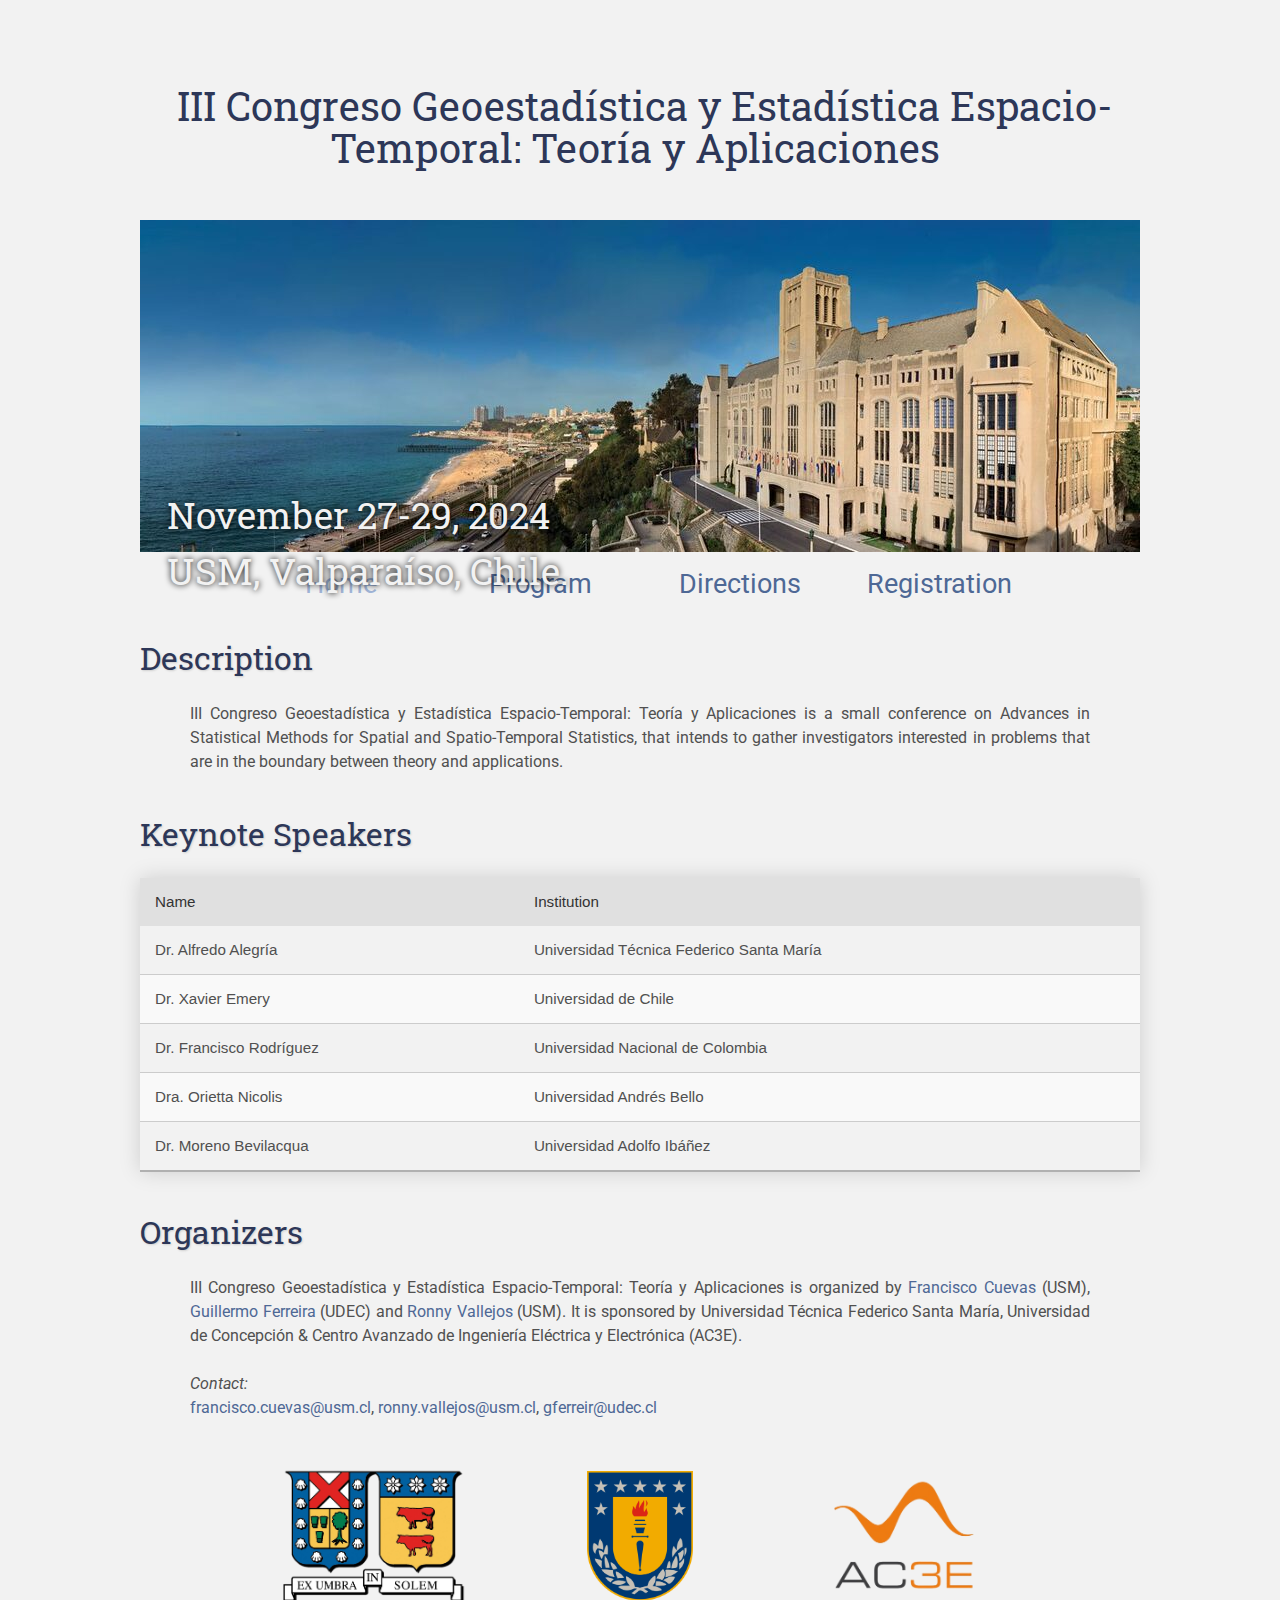
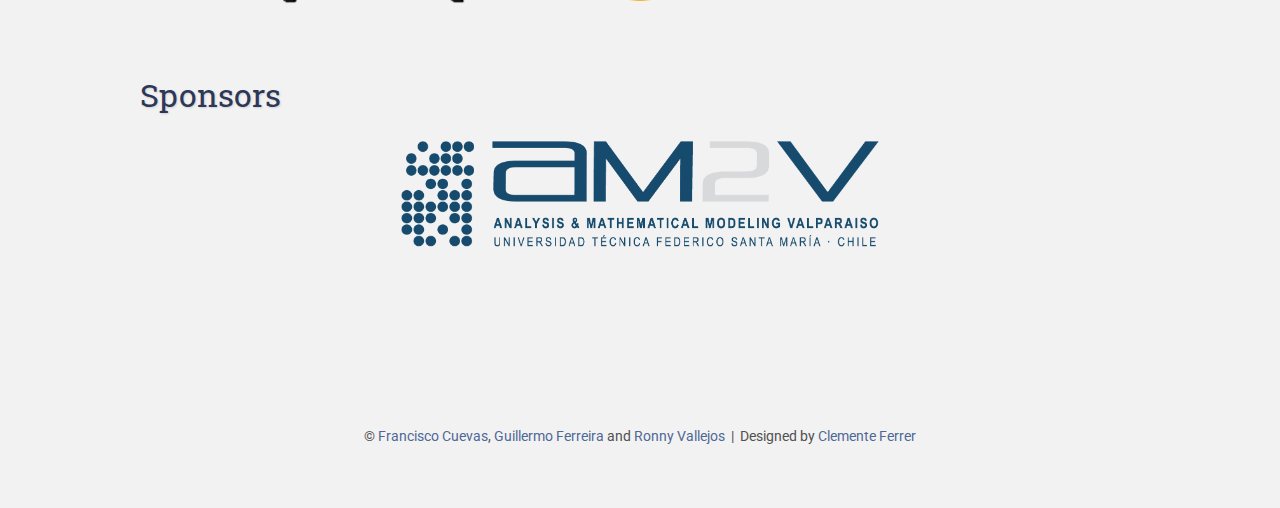
<file: index.html>
<!DOCTYPE html>
<html lang='en'>

<head>
    <base href=".">
    <link rel="shortcut icon" type="image/png" href="assets/ac3e-logo-small.png"/>
    <link rel="stylesheet" type="text/css" media="all" href="assets/main.css"/>
    <meta name="description" content="III Congreso Geoestadística y Estadística Espacio-Temporal: Teoría y Aplicaciones">
    <meta name="resource-type" content="document">
    <meta name="distribution" content="global">
    <meta name="KeyWords" content="Conference">
    <title>III Congreso Geoestadística y Estadística Espacio-Temporal: Teoría y Aplicaciones</title>
    <style>
        .top-left {
            position: absolute;
            top: -20px; /* Ajuste este valor como sea necesario */
            left: 50%;
            transform: translateX(-50%);
            color: #fff; /* o cualquier color que prefiera */
            text-shadow: 2px 2px 4px rgba(0,0,0,0); /* Sombra para mejorar la legibilidad */
            text-align: center;
            width: 100%; /* Puede ajustar este valor o eliminarlo si no es necesario */
        }
        
        .top-left .title1 {
            font-size: 2.5rem; /* Cambiar al tamaño de fuente deseado */
            background-color: rgba(0,0,0,0); /* Fondo semi-transparente */
            padding: 10px;
            display: inline; /* Asegúrese de que el fondo se ajuste al contenido del texto */
        }

        .banner, .banner::before, .banner::after, .container::before, .container::after {
            border: none; /* Elimina los bordes */
            background: none; /* Elimina los fondos */
            box-shadow: none; /* Elimina las sombras de caja */
        }
        
        /* Esconde explícitamente cualquier pseudo-elemento que pueda estar añadiendo la franja */
        .banner::before, .banner::after, .container::before, .container::after {
            content: none;
        }

        .no-underline a {
            text-decoration: none; /* Quita el subrayado */
        }

        /* Estilos específicos para la tabla de Keynote Speakers */
        .keynote-speakers-table {
            width: 100%;
            border-collapse: collapse;
            margin: 20px 0;
            font-family: 'Arial', sans-serif;
            font-size: 0.95em;
            min-width: 400px;
            box-shadow: 0 0 20px rgba(0, 0, 0, 0.15);
        }

        .keynote-speakers-table th,
        .keynote-speakers-table td {
            padding: 12px 15px;
        }

        .keynote-speakers-table thead tr {
            background-color: #e0e0e0; /* Un gris claro */
            color: #333; /* Un color de texto oscuro para contraste */
            text-align: left;
        }

        .keynote-speakers-table tbody tr {
            border-bottom: 1px solid #cccccc;
        }

        .keynote-speakers-table tbody tr:nth-of-type(even) {
            background-color: #f9f9f9; /* Un tono aún más claro de gris para las filas alternas */
        }

        .keynote-speakers-table tbody tr:last-of-type {
            border-bottom: 2px solid #b0b0b0; /* Un gris medio para el borde inferior de la última fila */
        }

        .keynote-speakers-table tbody tr:hover {
            background-color: #f1f1f1; /* Un tono de gris para el efecto hover */
            cursor: pointer;
        }

        .texto-justificado {
            text-align: justify;
            text-justify: inter-word; /* Esto asegura una mejor distribución de los espacios entre palabras. */
        }

        .banner img {
            margin-top: 160px; /* Agrega espacio arriba de la imagen */
        }
        
    </style>
</head>

<body>

    <div class="banner">
        <img src="assets/usm_view.jpg" alt="Conference Template Banner">
        <div class="top-left">
            <span class="title1">III Congreso Geoestadística y Estadística Espacio-Temporal: Teoría y Aplicaciones</span>
        </div>
        <div class="top-left2">
            November 27-29, 2024 <br> USM, Valparaíso, Chile.
        </div>
    </div>

    <table class="navigation">
        <tr>
            <td class="navigation">
                <a class="current" title="Conference Home Page" href=".">Home</a>
            </td>
            <td class="navigation">
                <a title="Conference Program" href="program">Program</a> 
            </td>
            <td class="navigation">
                <a title="Directions to the Conference" href="directions">Directions</a>
            </td>
             <td class="navigation">
                <a title="Conference Program" href="registration">Registration</a> 
            </td>
        </tr>
    </table>

    <h2>Description</h2>

    <p class="texto-justificado">
        III Congreso Geoestadística y Estadística Espacio-Temporal: Teoría y Aplicaciones is a small conference on Advances in Statistical Methods for Spatial and Spatio-Temporal Statistics, that intends to gather investigators interested in problems that are in the boundary between theory and applications.
    </p>

    <p>
    <h2>Keynote Speakers</h2>

    <table class="keynote-speakers-table">
        <thead>
            <tr>
                <th>Name</th>
                <th>Institution</th>
            </tr>
        </thead>
        <tbody>
            <tr>
                <td>Dr. Alfredo Alegría</td>
                <td>Universidad Técnica Federico Santa María</td>
            </tr>
            <tr>
                <td>Dr. Xavier Emery</td>
                <td>Universidad de Chile</td>
            </tr>
            <tr>
                <td>Dr. Francisco Rodríguez</td>
                <td>Universidad Nacional de Colombia</td>
            </tr>
            <!-- <tr>
                <td>Dr. Christian Caamaño</td>
                <td>Universidad del Bío-Bío</td>
            </tr>-->
            <tr>
                <td>Dra. Orietta Nicolis</td>
                <td>Universidad Andrés Bello</td>
            </tr>
            <tr>
                <td>Dr. Moreno Bevilacqua</td>
                <td>Universidad Adolfo Ibáñez</td>
            </tr>
            <!-- Agrega más filas según sea necesario -->
        </tbody>
    </table>      
        
    <h2>Organizers</h2>
    </p>
    <p class="no-underline texto-justificado">
        III Congreso Geoestadística y Estadística Espacio-Temporal: Teoría y Aplicaciones is organized by  
        <a href="https://fcocuevas87.github.io/">Francisco Cuevas</a> (USM), 
        <a href="https://guillermoferreiracabezas.wordpress.com//">Guillermo Ferreira</a> (UDEC) and 
        <a href="https://rvallejos.mat.utfsm.cl/">Ronny Vallejos</a> (USM). 
        It is sponsored by Universidad Técnica Federico Santa María, Universidad de Concepción & Centro Avanzado de Ingeniería Eléctrica y Electrónica (AC3E).
        <br><br>
        <em>Contact:</em> <br>
        <a href="francisco.cuevas@usm.cl">francisco.cuevas@usm.cl</a>, 
        <a href="ronny.vallejos@usm.cl">ronny.vallejos@usm.cl</a>, 
        <a href="gferreir@udec.cl">gferreir@udec.cl</a>
    </p>


    <table class="sponsors">
        <tr>
            <td class="sponsor">
                <a href="https://www.mat.utfsm.cl/">
                    <img src="assets/Logo_UTFSM (1).png" alt="First Sponsor Name" style="width: 70%">
                </a>
            </td>
            <td class="sponsor">
                <a href="https://estadistica.udec.cl//">
                    <img src="assets/udec.png" alt="Second Sponsor Name" style="width: 40%">
                </a>
            </td>
            <td class="sponsor">
                <a href="https://ac3e.usm.cl/index/">
                    <img src="assets/AC3E-logo-big-removebg-preview.png" alt="Third Sponsor Name" style="width: 80%">
                </a>
            </td>
        </tr>
    </table>
    <h2>Sponsors</h2>
    <table class="sponsors">
        <tr>
            <td class="sponsor">
                <a href="https://am2v.cl/site/">
                    <img src="assets/am2v_logo.png" alt="Second Sponsor Name" style="width: 60%">
                </a>
            </td>
        </tr>
    </table>

    <footer>
        &copy; <a href="https://fcocuevas87.github.io/"> Francisco Cuevas</a>, <a href="https://guillermoferreiracabezas.wordpress.com//"> Guillermo Ferreira</a> and <a href="https://rvallejos.mat.utfsm.cl/"> Ronny Vallejos</a>
        &nbsp;|&nbsp; Designed by <a href="https://cl.linkedin.com/in/clemente-ferrer-5044a8195"> Clemente Ferrer</a>
    </footer>

</body>
</html>
</file>
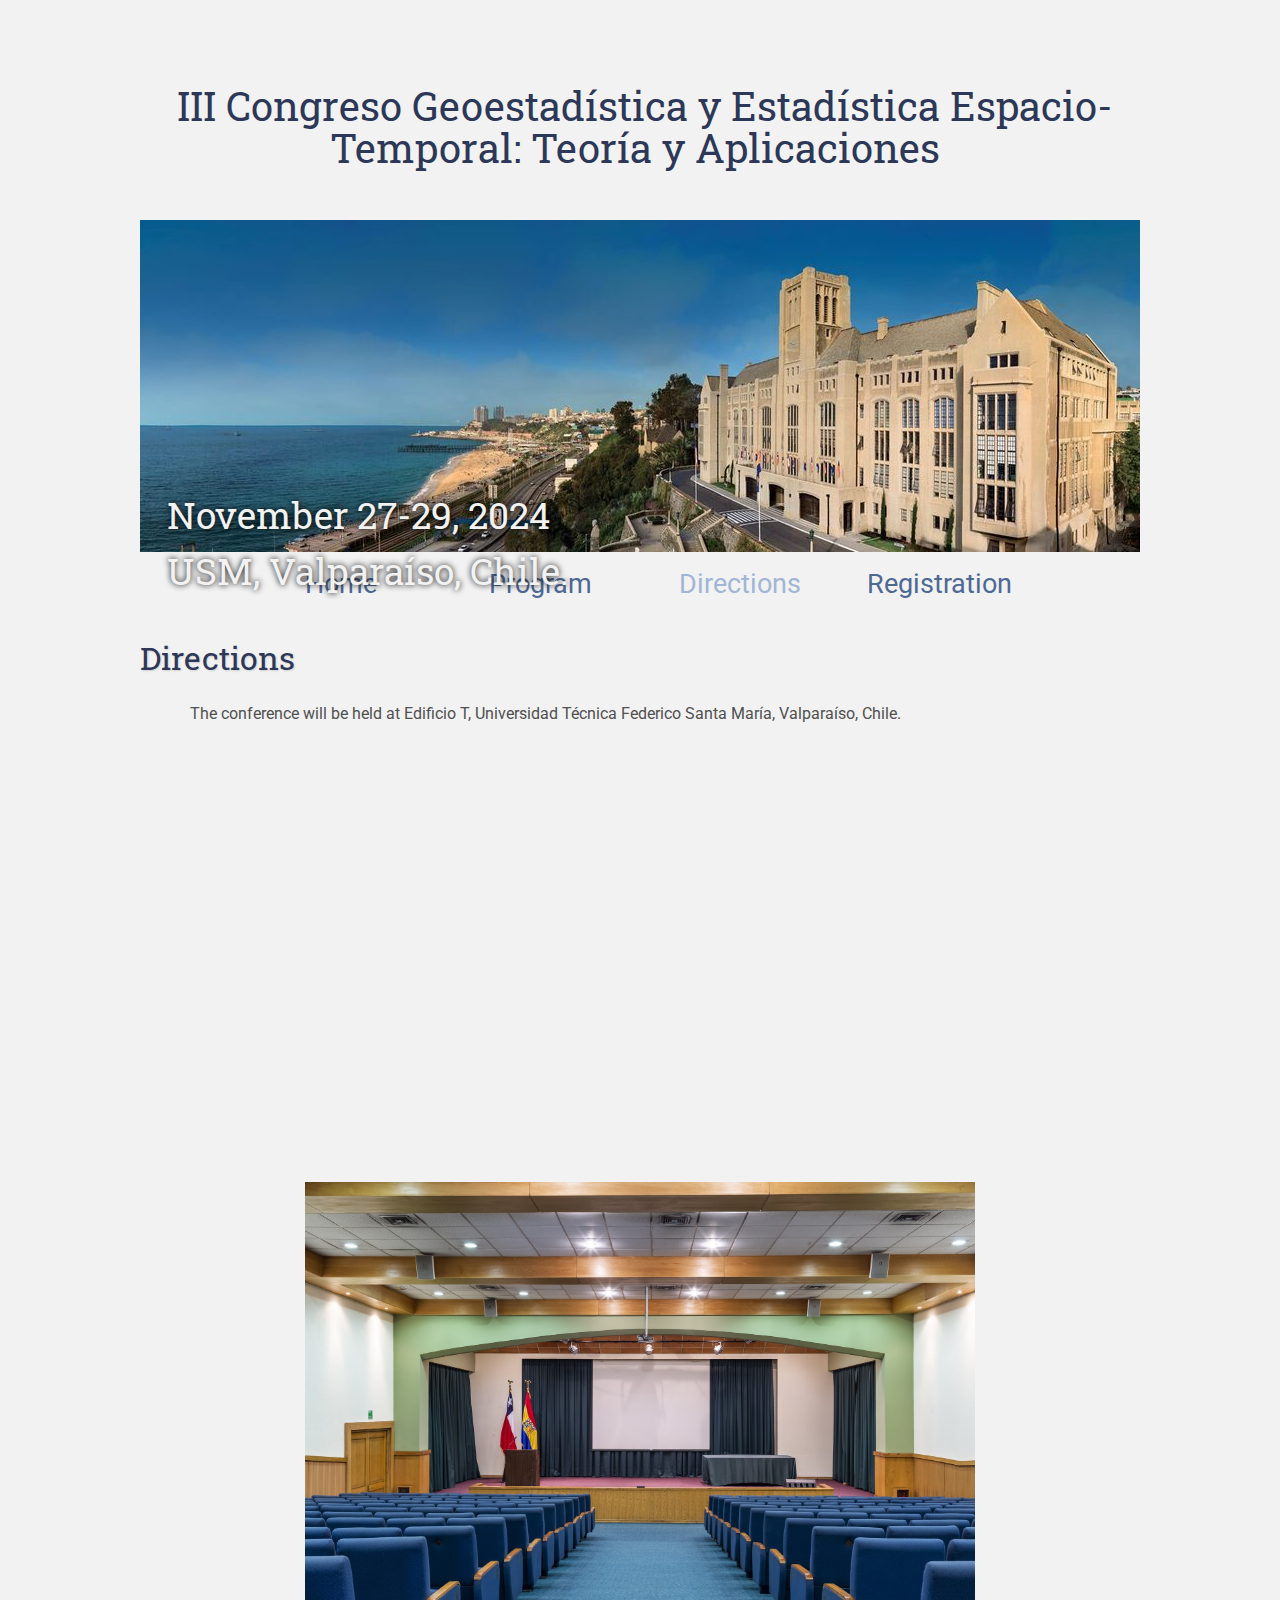
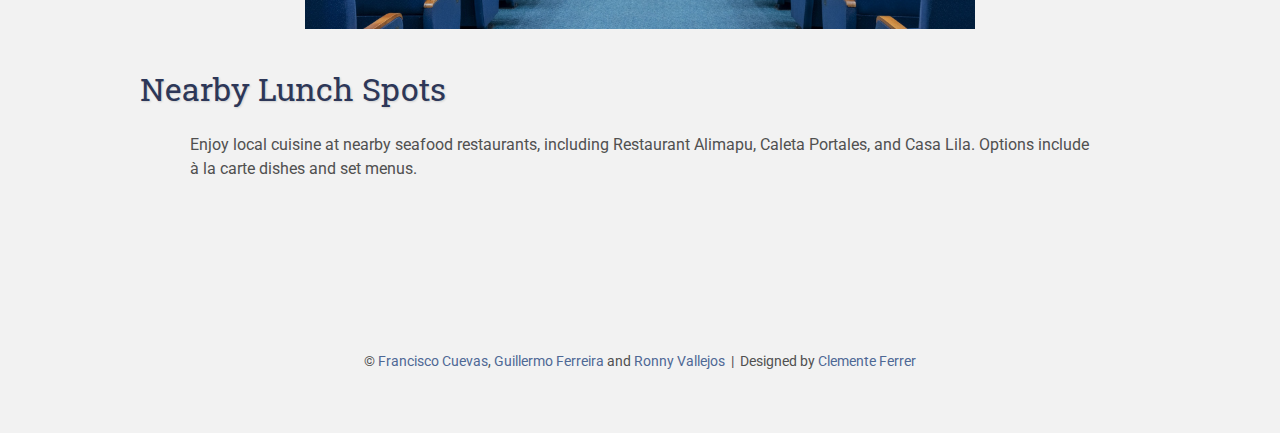
<file: directions/index.html>
<!DOCTYPE html>
<html lang='en'>

<head>
    <base href="..">
    <link rel="shortcut icon" type="image/png" href="assets/ac3e-logo-small.png"/>
    <link rel="stylesheet" type="text/css" media="all" href="assets/main.css"/>
    <meta name="description" content="III Congreso Geoestadística y Estadística Espacio-Temporal: Teoría y Aplicaciones">
    <meta name="resource-type" content="document">
    <meta name="distribution" content="global">
    <meta name="KeyWords" content="Conference">
    <title>III Congreso Geoestadística y Estadística Espacio-Temporal: Teoría y Aplicaciones</title>
    <style>
        .top-left {
            position: absolute;
            top: -20px; /* Ajuste este valor como sea necesario */
            left: 50%;
            transform: translateX(-50%);
            color: #fff; /* o cualquier color que prefiera */
            text-shadow: 2px 2px 4px rgba(0,0,0,0); /* Sombra para mejorar la legibilidad */
            text-align: center;
            width: 100%; /* Puede ajustar este valor o eliminarlo si no es necesario */
        }
        
        .top-left .title1 {
            font-size: 2.5rem; /* Cambiar al tamaño de fuente deseado */
            background-color: rgba(0,0,0,0); /* Fondo semi-transparente */
            padding: 10px;
            display: inline; /* Asegúrese de que el fondo se ajuste al contenido del texto */
        }

        .banner, .banner::before, .banner::after, .container::before, .container::after {
            border: none; /* Elimina los bordes */
            background: none; /* Elimina los fondos */
            box-shadow: none; /* Elimina las sombras de caja */
        }
        
        /* Esconde explícitamente cualquier pseudo-elemento que pueda estar añadiendo la franja */
        .banner::before, .banner::after, .container::before, .container::after {
            content: none;
        }

        .banner img {
            margin-top: 160px; /* Agrega espacio arriba de la imagen */
        }
        
    </style>
</head>

<body>

    <div class="banner">
        <img src="assets/usm_view.jpg" alt="Conference Template Banner">
        <div class="top-left">
            <span class="title1">III Congreso Geoestadística y Estadística Espacio-Temporal: Teoría y Aplicaciones</span>
        </div>
        <div class="top-left2">
            November 27-29, 2024 <br> USM, Valparaíso, Chile.
        </div>
    </div>

    <table class="navigation">
        <tr>
            <td class="navigation">
                <a title="Conference Home Page" href=".">Home</a>
            </td>
            <td class="navigation">
                <a title="Conference Program" href="program">Program</a> 
            </td>
            <td class="navigation">
                <a class="current" title="Directions to the Conference" href="directions">Directions</a>
            </td>
            <td class="navigation">
                <a title="Registration" href="registration">Registration</a> 
            </td>
        </tr>
    </table>

    <h2>Directions</h2>
    <p>
        The conference will be held at Edificio T, Universidad Técnica Federico Santa María, Valparaíso, Chile.
    </p>

    <iframe class="directions"src="https://www.google.com/maps/embed?pb=!1m18!1m12!1m3!1d3344.8110454549546!2d-71.60009492432656!3d-33.03510827355677!2m3!1f0!2f0!3f0!3m2!1i1024!2i768!4f13.1!3m3!1m2!1s0x9689e0ca6af53859%3A0x7459092b74b1e755!2sEdificio%20T!5e0!3m2!1ses-419!2scl!4v1713229632834!5m2!1ses-419!2scl" width="600" height="450" style="border:0;" allowfullscreen="" loading="lazy" referrerpolicy="no-referrer-when-downgrade"></iframe>
    <img class="center" src="assets/USM-edificios-salones-29.jpg" alt="Edificio T" id="edificio">

    <h2>Nearby Lunch Spots</h2>

    <p class="texto-justificado">
        Enjoy local cuisine at nearby seafood restaurants, including Restaurant Alimapu, Caleta Portales, and Casa Lila. Options include à la carte dishes and set menus.    
    </p>

    <footer>
        &copy; <a href="https://fcocuevas87.github.io/"> Francisco Cuevas</a>, <a href="https://guillermoferreiracabezas.wordpress.com//"> Guillermo Ferreira</a> and <a href="https://rvallejos.mat.utfsm.cl/"> Ronny Vallejos</a>
        &nbsp;|&nbsp; Designed by <a href="https://cl.linkedin.com/in/clemente-ferrer-5044a8195"> Clemente Ferrer</a>
    </footer>

</body>
</html>
</file>
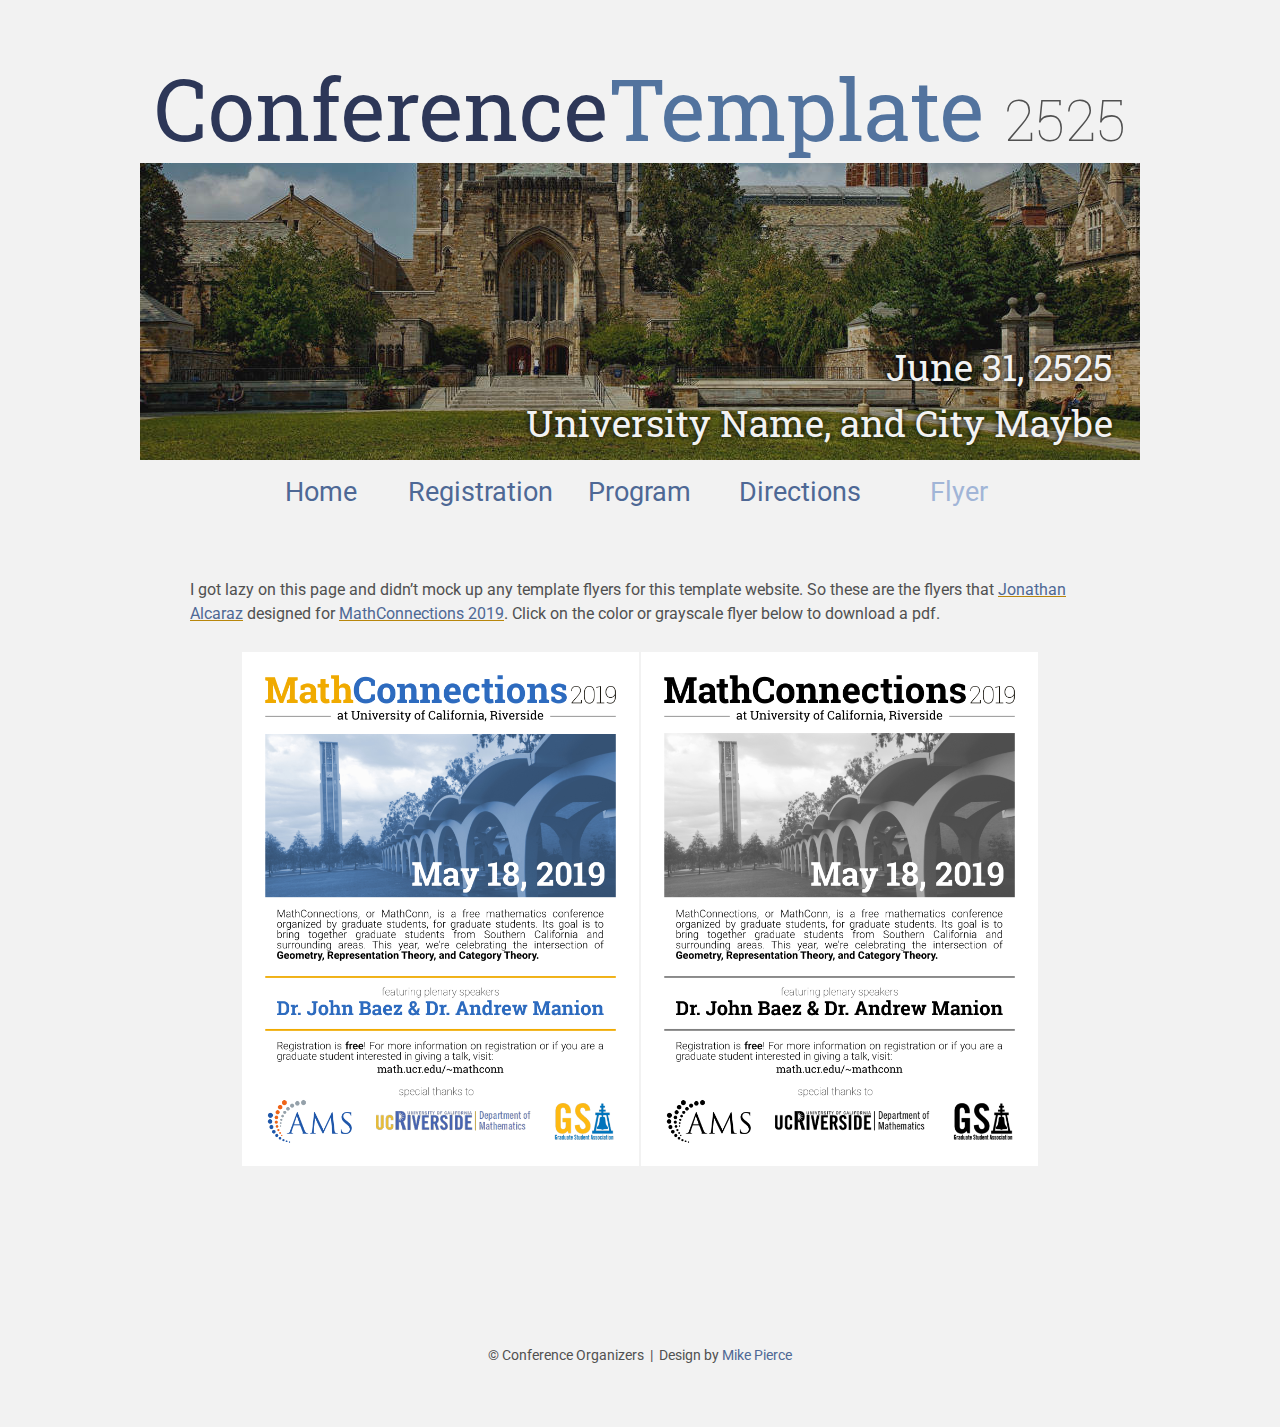
<file: flyer/index.html>
<!DOCTYPE html>
<html lang='en'>

<head>
    <base href="..">
    <link rel="shortcut icon" type="image/png" href="assets/favicon.png"/>
    <link rel="stylesheet" type="text/css" media="all" href="assets/main.css"/>
    <meta name="description" content="Conference Template">
    <meta name="resource-type" content="document">
    <meta name="distribution" content="global">
    <meta name="KeyWords" content="Conference">
    <title>Flyer | Conference Template</title>
</head>

<body>

    <div class="banner">
        <img src="assets/banner.jpg" alt="Conference Template Banner">
        <div class="top-left">
            <span class="title1">Conference</span><span class="title2">Template</span> <span class="year">2525</span>
        </div>
        <div class="bottom-right">
            June 31, 2525 <br> University Name, and City Maybe
        </div>
    </div>

    <table class="navigation">
        <tr>
            <td class="navigation">
                <a title="Conference Home Page" href=".">Home</a>
            </td>
            <td class="navigation">
                <a title="Register for the Conference" href="registration">Registration</a>
            </td>
            <td class="navigation">
                <a title="Conference Program" href="program">Program</a> 
            </td>
            <td class="navigation">
                <a title="Directions to the Conference" href="directions">Directions</a>
            </td>
            <td class="navigation">
                <a class="current" title="Conference Flyer" href="flyer">Flyer</a>
            </td>
        </tr>
    </table>

    <br>

    <p>
        I got lazy on this page and didn&rsquo;t mock up any template flyers for this template website.
        So these are the flyers that <a target="_blank" href="https://math.jonathanalcaraz.com/">Jonathan Alcaraz</a>
        designed for <a target="_blank" href="http://math.ucr.edu/~mathconn/">MathConnections 2019</a>.
        Click on the color or grayscale flyer below to download a pdf.
    </p>

    <table class="flyers">
        <tr>
            <td class="flyer">
                <a href="assets/MathConnections-Flyer.pdf">
                    <img src="assets/MathConnections-Flyer.png" alt="MathConnections Color Flyer" style="width:100%">
                </a>
            </td>
            <td class="flyer">
                <a href="assets/MathConnections-FlyerBW.pdf">
                    <img src="assets/MathConnections-FlyerBW.png" alt="MathConnections BW Flyer" style="width:100%">
                </a>
            </td>
        </tr>
    </table>

    <footer>
        &copy; Conference Organizers
        &nbsp;|&nbsp; Design by <a href="https://github.com/mikepierce">Mike Pierce</a>
    </footer>

</body>
</html>
</file>
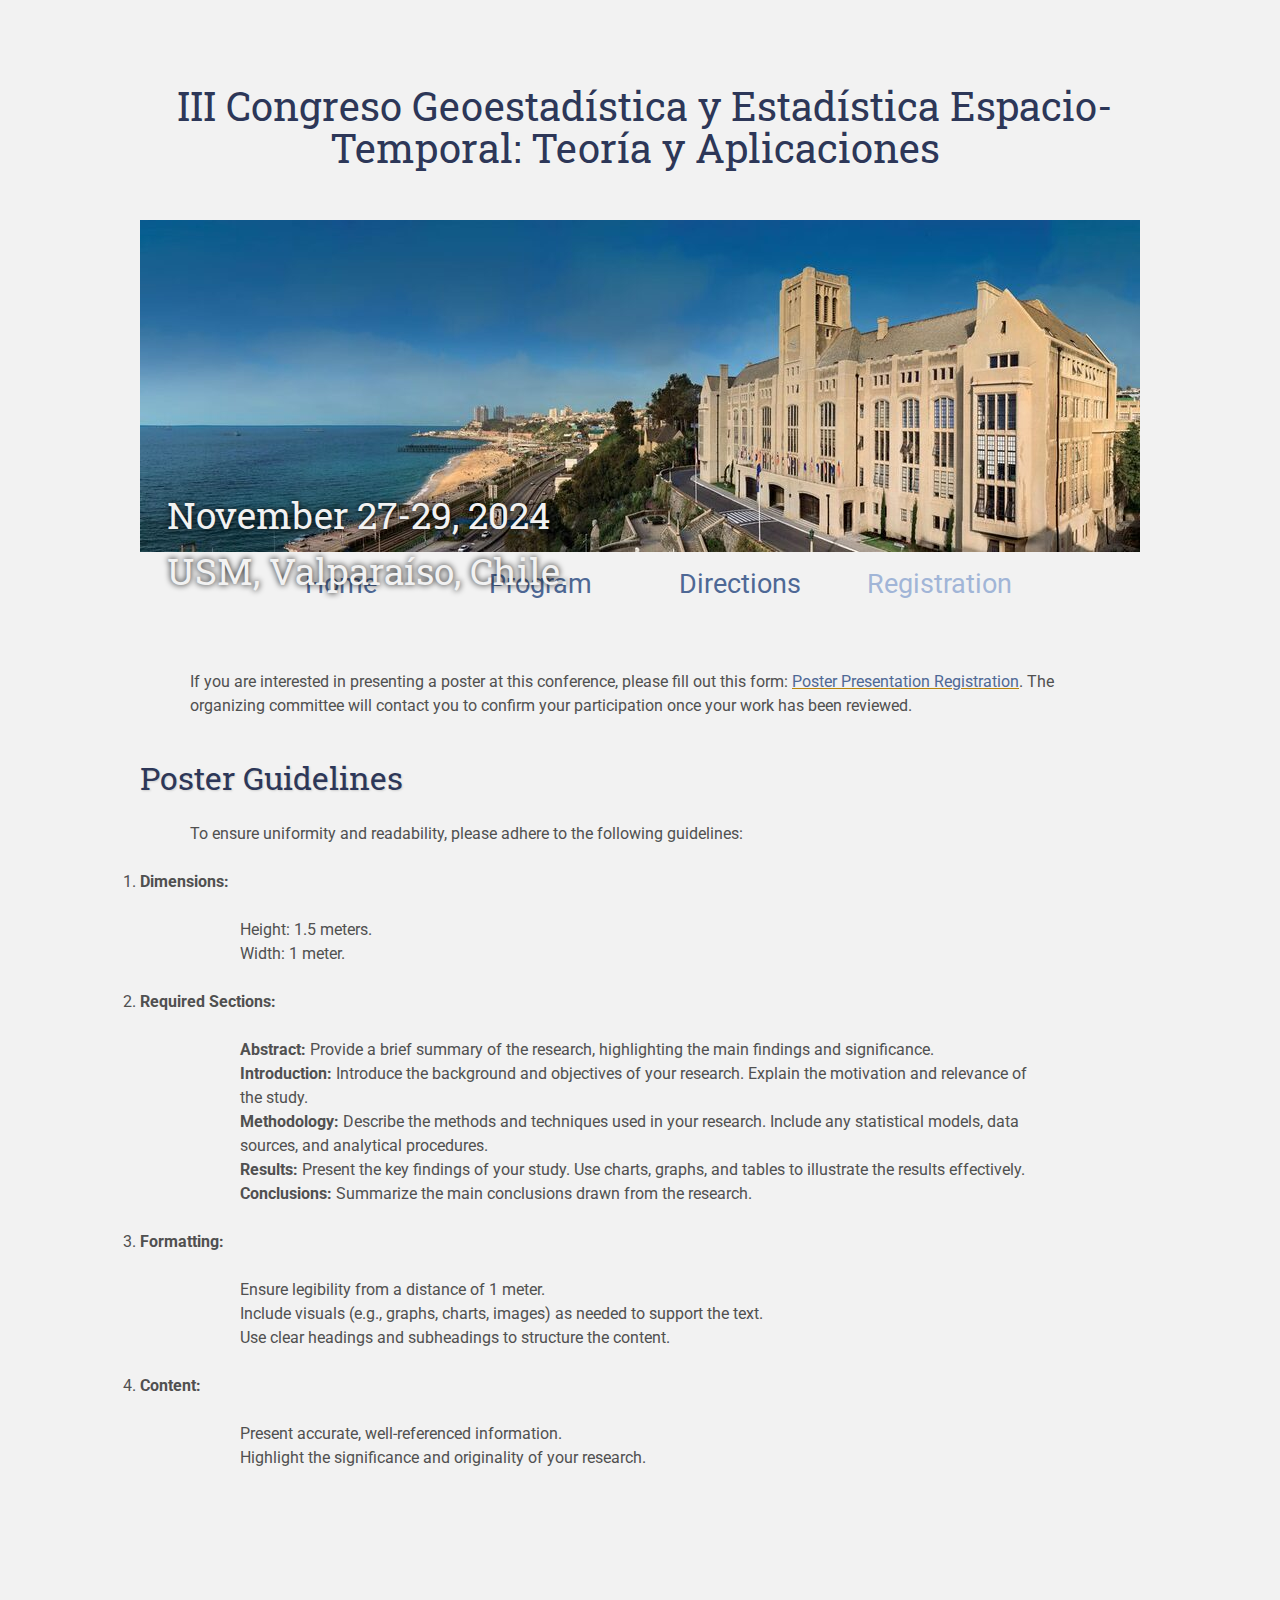
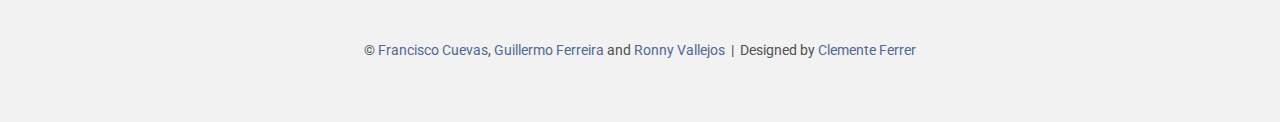
<file: registration/index.html>
<!DOCTYPE html>
<html lang='en'>

<head>
    <base href="..">
    <link rel="shortcut icon" type="image/png" href="assets/ac3e-logo-small.png"/>
    <link rel="stylesheet" type="text/css" media="all" href="assets/main.css"/>
    <meta name="description" content="III Congreso Geoestadística y Estadística Espacio-Temporal: Teoría y Aplicaciones">
    <meta name="resource-type" content="document">
    <meta name="distribution" content="global">
    <meta name="KeyWords" content="Conference">
    <title>III Congreso Geoestadística y Estadística Espacio-Temporal: Teoría y Aplicaciones</title>
    <style>
        .top-left {
            position: absolute;
            top: -20px; /* Ajuste este valor como sea necesario */
            left: 50%;
            transform: translateX(-50%);
            color: #fff; /* o cualquier color que prefiera */
            text-shadow: 2px 2px 4px rgba(0,0,0,0); /* Sombra para mejorar la legibilidad */
            text-align: center;
            width: 100%; /* Puede ajustar este valor o eliminarlo si no es necesario */
        }
        
        .top-left .title1 {
            font-size: 2.5rem; /* Cambiar al tamaño de fuente deseado */
            background-color: rgba(0,0,0,0); /* Fondo semi-transparente */
            padding: 10px;
            display: inline; /* Asegúrese de que el fondo se ajuste al contenido del texto */
        }

        .banner, .banner::before, .banner::after, .container::before, .container::after {
            border: none; /* Elimina los bordes */
            background: none; /* Elimina los fondos */
            box-shadow: none; /* Elimina las sombras de caja */
        }
        
        /* Esconde explícitamente cualquier pseudo-elemento que pueda estar añadiendo la franja */
        .banner::before, .banner::after, .container::before, .container::after {
            content: none;
        }

        .banner img {
            margin-top: 160px; /* Agrega espacio arriba de la imagen */
        }
        
    </style>
</head>

<body>

    <div class="banner">
        <img src="assets/usm_view.jpg" alt="Conference Template Banner">
        <div class="top-left">
            <span class="title1">III Congreso Geoestadística y Estadística Espacio-Temporal: Teoría y Aplicaciones</span>
        </div>
        <div class="top-left2">
            November 27-29, 2024 <br> USM, Valparaíso, Chile.
        </div>
    </div>

    <table class="navigation">
        <tr>
            <td class="navigation">
                <a title="Conference Home Page" href=".">Home</a>
            </td>
            <td class="navigation">
                <a title="Conference Program" href="program">Program</a> 
            </td>
            <td class="navigation">
                <a title="Directions to the Conference" href="directions">Directions</a>
            </td>
            <td class="navigation">
                <a class="current" title="Conference Program" href="registration">Registration</a> 
            </td>
        </tr>
    </table>

    <br>

    <p>
        If you are interested in presenting a poster at this conference, please fill out this form: <a href="https://forms.gle/4W44tgPPGN7YDqGk8">Poster Presentation Registration</a>.
        The organizing committee will contact you to confirm your participation once your work has been reviewed.
    </p>
    <!--
    <iframe class="registration" src="EMBED LINK FOR GOOGLE FORM HERE"></iframe>
    -->
    <h2>Poster Guidelines</h2>
    <p>To ensure uniformity and readability, please adhere to the following guidelines:</p>
    <ol>
        <li><strong>Dimensions:</strong>
            <ul>
                <li>Height: 1.5 meters.</li>
                <li>Width: 1 meter.</li>
            </ul>
        </li>
        <li><strong>Required Sections:</strong>
            <ul>
                <li><strong>Abstract:</strong> Provide a brief summary of the research, highlighting the main findings and significance.</li>
                <li><strong>Introduction:</strong> Introduce the background and objectives of your research. Explain the motivation and relevance of the study.</li>
                <li><strong>Methodology:</strong> Describe the methods and techniques used in your research. Include any statistical models, data sources, and analytical procedures.</li>
                <li><strong>Results:</strong> Present the key findings of your study. Use charts, graphs, and tables to illustrate the results effectively.</li>
                <li><strong>Conclusions:</strong> Summarize the main conclusions drawn from the research.</li>
            </ul>
        </li>
        <li><strong>Formatting:</strong>
            <ul>
                <li>Ensure legibility from a distance of 1 meter.</li>
                <li>Include visuals (e.g., graphs, charts, images) as needed to support the text.</li>
                <li>Use clear headings and subheadings to structure the content.</li>
            </ul>
        </li>
        <li><strong>Content:</strong>
            <ul>
                <li>Present accurate, well-referenced information.</li>
                <li>Highlight the significance and originality of your research.</li>
            </ul>
        </li>
    </ol>
    

    <footer>
        &copy; <a href="https://fcocuevas87.github.io/"> Francisco Cuevas</a>, <a href="https://guillermoferreiracabezas.wordpress.com//"> Guillermo Ferreira</a> and <a href="https://rvallejos.mat.utfsm.cl/"> Ronny Vallejos</a>
        &nbsp;|&nbsp; Designed by <a href="https://cl.linkedin.com/in/clemente-ferrer-5044a8195"> Clemente Ferrer</a>
    </footer>

</body>
</html>
</file>
<file: assets/main.css>
/* main.css */

/* These are the colors and fonts used throughout the webpage.
 * I've listed them here so that a user may easily
 * do a search-and-replace for these to change the site theme.
 *   'Roboto',sans-serif; Font for the title text
 *   'Roboto-Slab',serif; Font for the body text 
 *   #fafafa; Background color of the site
 *   #505050; Foreground (text) color of the site
 *   #52739e; Navy, "Template" in the logo, current page in navigation, special titles in the Program
 *   #b2132e; Reddish, "Conference" in the logo, hover color for links
 *   #813c54; Heading color, titles in the Program
 *   #b8860b; Dark Goldenrod, color for links
 */

@import url('https://fonts.googleapis.com/css?family=Roboto%7CRoboto+Slab');

*{
    border:0;
    font:inherit;
    font-size:1em;
    margin:0;
    padding:0;
    vertical-align:baseline;
}

body{
    background-color: #f2f2f2;
    background-size: cover;
    background-attachment: fixed;
    color: #505050; 
    text-align:left;
    font-family:'Roboto',sans-serif;
    font-size:1em;
    line-height:1.5em;
    margin: 60px auto;
    width: 1000px;
}

a{color: #4e6895; text-decoration:none;}
a.current{color: #a1b5d7;}
a.current:hover{color: #4e6895;}
a:hover{color: #a1b5d7;}
a:active{color: #a1b5d7;}
h1,h2,h3,h4{clear:left; color: #2d3758; margin:1.5em 0em 1em 0em; font-family:'Roboto Slab',serif; text-shadow: 1px 1px 2px #d0d0d0;}
h1{font-size:2.67em;}
h2{font-size:2.00em;}
h3{font-size:1.67em;}
h4{font-size:1.33em;}
p{list-style:none; margin:24px auto 24px auto; padding:0px; width:900px; text-align:left;}
li a, p a {text-decoration:underline; text-decoration-color:#b8860b;}
ul{list-style:none; margin:24px auto 24px auto; padding:0px; width:800px; text-align:left;}
ul li{list-style:none; margin:0px auto 0px auto; padding:0px; text-align:left;}
i,em{font-style:italic;}
b,strong{font-weight:bold;}
sup{
    vertical-align: super;
    font-size: 0.8em;
    line-height: 0;
}
sub{
    vertical-align: sub;
    font-size: 0.8em;
    line-height: 0;
}
table{
    width: 1000px;
    margin: 12px auto 24px auto;
    float: center;
    /* UNCOMMENT THIS FOR DEBUGGING THE ALIGNMENT */
    /*border: 1px solid black;*/
}
th,td{
    text-align: left;
    /* UNCOMMENT THIS FOR DEBUGGING THE ALIGNMENT */
    /*border: 1px solid black;*/
}

/* Website Banner */
.banner {position: relative; font-family:'Roboto Slab',serif;}
.top-left {font-size:5.33em; color: #505050; background: #f2f2f2; text-align: center; width: 1000px; height: 67px; position: absolute; padding: 36px 0 0 0; top: 0px;}
.bottom-right {font-size:2.33em; color: #f2f2f2; line-height: 1.5em; width: auto; height: 100px; padding: 0px 27px 27px 0px; text-align: right; position: absolute; bottom: 0px; right: 0px; text-shadow: 0px 0px 6px #000000;}
.top-left2 {
    font-size: 2.33em;
    color: #f2f2f2;
    line-height: 1.5em;
    width: auto;
    height: 0px; /* Asegúrate de que esta altura sea adecuada para el contenido */
    padding: 27px 0px 0px 27px; /* padding ordenado como top, right, bottom, left */
    text-align: left;
    position: absolute;
    top: 400px; /* Coloca el elemento en la parte superior */
    left: 0px; /* Coloca el elemento en la izquierda */
    text-shadow: 0px 0px 6px #000000;
}

/* Conference Title Logo */
.title1{color: #2d3758; text-shadow: 1px 1px 3px #f2f2f2;} 
.title2{color: #52739e; text-shadow: 1px 1px 3px #f2f2f2;}
.year{color: #505050; font-size:0.67em; font-weight: lighter;}

/* Navigation Links (Home, Registration, etc) */
table.navigation{width:800px;}
td.navigation{font-size:1.67em; white-space:nowrap; width:20%; text-align:center; vertical-align:middle; padding:0px 0px 0px 0px;}

/* Sponsor Images */
table.sponsors{width:800px;}
td.sponsor{white-space:nowrap; width:33%; text-align:center; vertical-align:middle; padding:0px 0px 0px 0px;}
td.sponsor img{width: 100%}

/* The Table on the Program Page */
td.room{padding: 4px 12px 4px 4px; width: 90%; vertical-align:bottom; font-size:1.67em; color: #52739e; height:32px;}
td.date{white-space:nowrap; width:130px; text-align:right; vertical-align:top; padding:4px 16px 0px 0px;}
td.title{padding: 4px 12px 4px 4px; width: 90%; vertical-align:top; font-size:1.5em; color: #813c54; height:32px; font-family:'Roboto Slab',serif; text-shadow: 1px 1px 2px #d0d0d0; }
td.title-special{padding: 4px 12px 4px 4px; width: 90%; vertical-align:top; font-size:1.67em; color: #52739e; height:32px; font-family:'Roboto Slab',serif; text-shadow: 1px 1px 2px #d0d0d0;}
td.speaker{padding: 4px 12px 4px 4px; font-style: italic; font-size:1em; max-height:999999px}
td.abstract{padding: 4px 12px 12px 4px; font-size:1em; max-height:999999px}
td.abstract img{display: block; margin: 4px auto 8px auto}
table.plenary{padding-top: 8px; background: #ffffff;}

/* Registration and Directions iframes and Images */
iframe.registration{display:block; margin:1em auto 2em auto; width:700px; height:1400px; border:none;}
iframe.directions{display:block; margin:1em auto 2em auto; width:800px; height:400px; border:none;}
img.center{display:block; width:67%; margin:1em auto 2em auto;}

/* Flyer Images */
table.flyers{width:800px;}
td.flyer{white-space:nowrap; width:50%; text-align:center; vertical-align:middle; padding:0px 0px 0px 0px;}
td.sponsor img{width: 100%}

footer{font-size:0.875em; margin-top:12em; text-align:center;}

/* My hacky way of making the site mobile-friendly */
@media only screen and (max-width: 1100px) {
    h2{font-size:3.00em;}
    p{font-size:1.5em; line-height:1.5em;}
    th,td,tr{font-size:1.5em; line-height:1.5em;}
    td.date{font-size:1em; padding-top:0.5em;}
    td.navigation{font-size:1.5em; padding:0px 20px 0px 20px;}
    table.footer{font-size:0.33em;}
}
</file>
